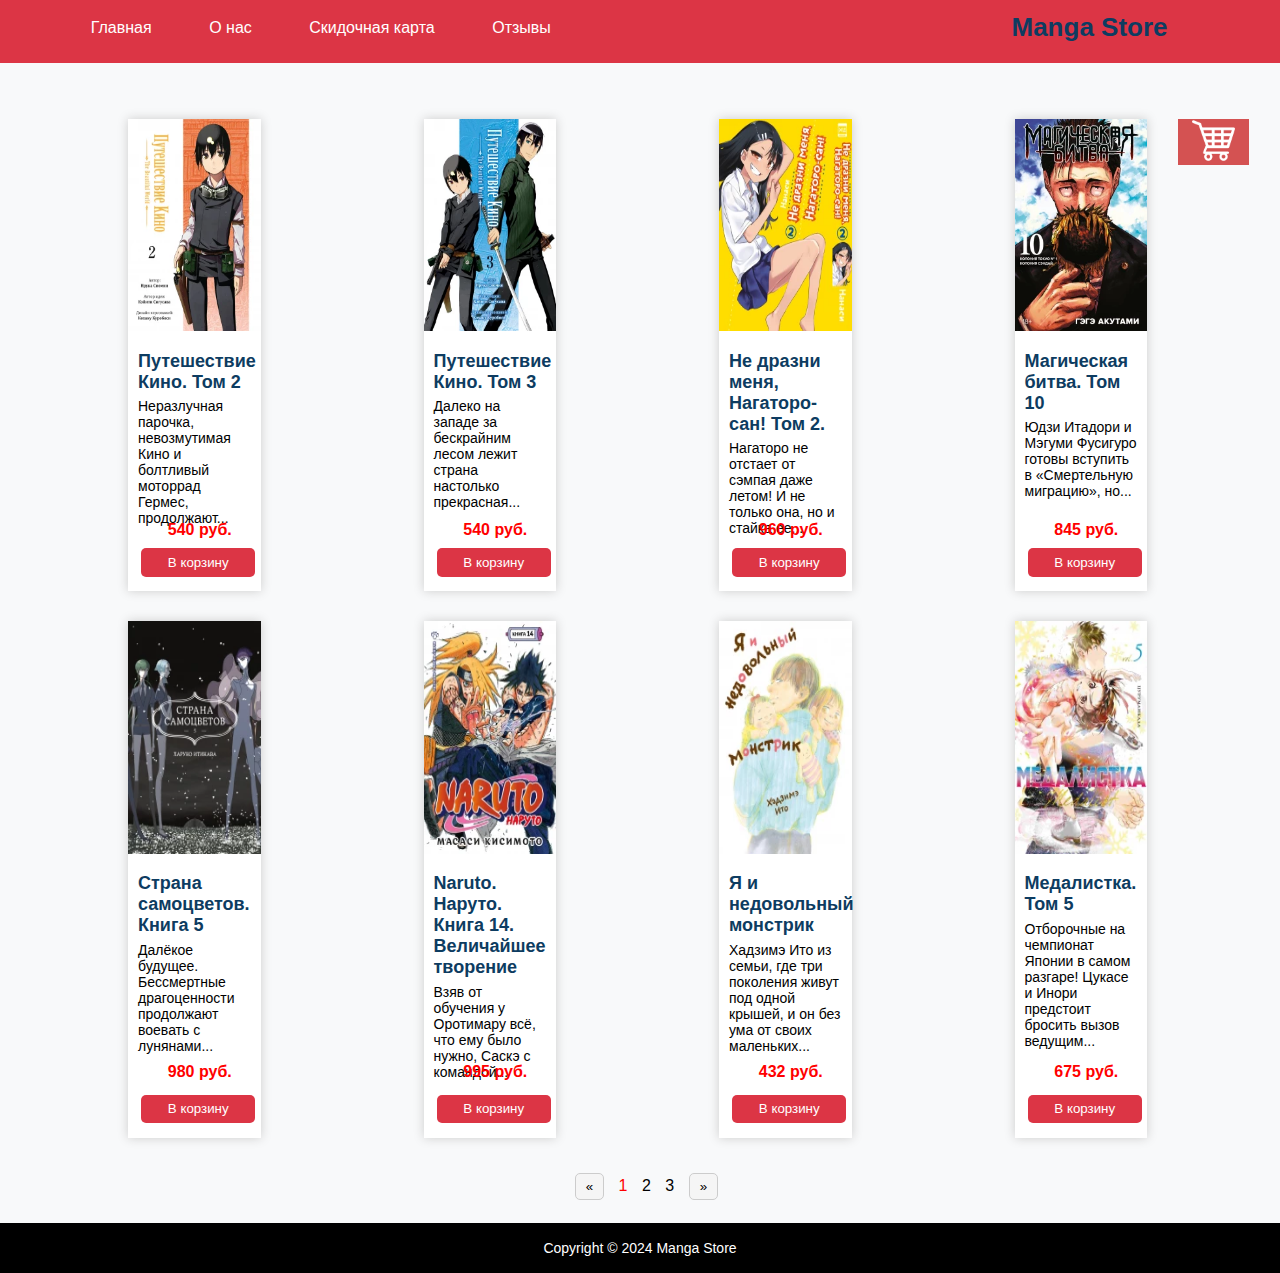
<file: index.html>
<!DOCTYPE html>
<html lang="ru">
<head>
  <meta charset="UTF-8">
  <meta name="viewport" content="width=device-width, initial-scale=1.0">
  <title>Интернет-магазин комиксов</title>
  <link rel="stylesheet" href="style.css">
</head>
<body>

<div class="container">
  <div class="header">
    <div class="menu">
      <a href="index.html" class="active">Главная</a>
      <a href="about.html">О нас</a>
      <a href="sale.html">Скидочная карта</a>
      <a href="otz.html">Отзывы</a>
    </div>
    <div class="logo">
      <h1>Manga Store</h1>
    </div>
  </div>  

  <div class="main">
    <div class="products">
      <div class="korzina">
        <button class="korb">
         <img class="kor" id="cart-button" src="./images/cart.png" alt="Cart" srcset="" />
        </button>
      </div>
      <div class="products__container">
        <div class="product" data-id="1" data-price="540">
          <a href="pagestovar/tovar1.html"><img id="kartinka1" src="images/1.webp" alt=""></a>
          <div class="product__info">
            <a href="pagestovar/tovar1.html"><h3 id="name1">Путешествие Кино. Том 2</h3></a>
            <p>Неразлучная парочка, невозмутимая Кино и болтливый моторрад Гермес, продолжают...</p>
            <span class="product__price">540 руб.</span>
            <button class="btn">В корзину</button>
          </div>
        </div>
        <div class="product"data-id="2" data-price="540">
          <a href="pagestovar/tovar2.html"><img id="kartinka2" src="images/2.webp" alt=""></a>
          <div class="product__info">
            <a href="pagestovar/tovar2.html"><h3 id="name2">Путешествие Кино. Том 3</h3></a>
            <p>Далеко на западе за бескрайним лесом лежит страна настолько прекрасная...</p>
            <span class="product__price">540 руб.</span>
            <button class="btn">В корзину</button>
          </div>
        </div>
        <div class="product" data-id="3" data-price="960">
          <a href="pagestovar/tovar3.html"><img id="kartinka3" src="images/3.webp" alt=""></a>
          <div class="product__info">
            <a href="pagestovar/tovar3.html"><h3 id="name3">Не дразни меня, Нагаторо-сан! Том 2.</h3></a>
            <p>Нагаторо не отстает от сэмпая даже летом! И не только она, но и стайка ее...</p>
            <span class="product__price">960 руб.</span>
            <button class="btn">В корзину</button>
          </div>
        </div>
        <div class="product" data-id="4" data-price="845">
          <a href="pagestovar/tovar4.html"><img id="kartinka4" src="images/4.webp" alt=""></a>
          <div class="product__info">
            <a href="pagestovar/tovar4.html"><h3 id="name4">Магическая битва. Том 10</h3></a>
            <p>Юдзи Итадори и Мэгуми Фусигуро готовы вступить в «Смертельную миграцию», но...</p>
            <span class="product__price">845 руб.</span>
            <button class="btn">В корзину</button>
          </div>
        </div>
        <div class="product" data-id="5" data-price="980">
          <a href="#"><img id="kartinka5" src="images/5.webp" alt=""></a>
          <div class="product__info">
            <a href="#"><h3 id="name5">Страна самоцветов. Книга 5</h3></a>
            <p>Далёкое будущее. Бессмертные драгоценности продолжают воевать с лунянами...</p>
            <span class="product__price">980 руб.</span>
            <button class="btn">В корзину</button>
          </div>
        </div>
        <div class="product" data-id="6" data-price="995">
          <a href="#"><img id="kartinka6" src="images/6.webp" alt=""></a>
          <div class="product__info">
            <a href="#"><h3 id="name5">Naruto. Наруто. Книга 14. Величайшее творение</h3></a>
            <p>Взяв от обучения у Оротимару всё, что ему было нужно, Саскэ с командой...</p>
            <span class="product__price">995 руб.</span>
            <button class="btn">В корзину</button>
          </div>
        </div>
        <div class="product" data-id="7" data-price="432">
          <a href="#"><img id="kartinka7" src="images/7.webp" alt=""></a>
          <div class="product__info">
            <a href="#"><h3 id="name5">Я и недовольный монстрик</h3></a>
            <p>Хадзимэ Ито из семьи, где три поколения живут под одной крышей, и он без ума от своих маленьких...</p>
            <span class="product__price">432 руб.</span>
            <button class="btn">В корзину</button>
          </div>
        </div>
        <div class="product" data-id="8" data-price="675">
          <a href="#"><img id="kartinka8" src="images/8.webp" alt=""></a>
          <div class="product__info">
            <a href="#"><h3 id="name5">Медалистка. Том 5</h3></a>
            <p>Отборочные на чемпионат Японии в самом разгаре! Цукасе и Инори предстоит бросить вызов ведущим...</p>
            <span class="product__price">675 руб.</span>
            <button class="btn">В корзину</button>
          </div>
        </div>
      </div>
      <div class="pagination">
        <button onclick="location.href='page3.html'" class="prevButton" id="prev">&laquo;</button>
        <a class="active" href="index.html">1</a>
        <a href="page2.html">2</a>
        <a href="page3.html">3</a>
        <button onclick="location.href='page2.html'" class="nextButton" id="next">&raquo;</button>
      </div>
    </div>

    <div id="cart" class="hidden">
      <div class="cart-header">
      <h3 class="cart__title">Корзина</h3>
      <ul class="cart__items"></ul>
      <button class="close-button">×</button>
    </div>
      <div class="cart__total-wrapper">
        <span class="cart__total-label">Всего:</span>
        <span class="cart__total">0 ₽</span>
        <button class="buy">Купить</button>
      </div>
    </div>
  </div>

    <script src="script.js"></script>
    <script>   
      //работа корзины
     
    </script>

    <div class="footer">
      <div class="copyright">
        <p>Copyright © 2024 Manga Store</p>
      </div>
    </div>
  </div>

</body>
</html>
</file>
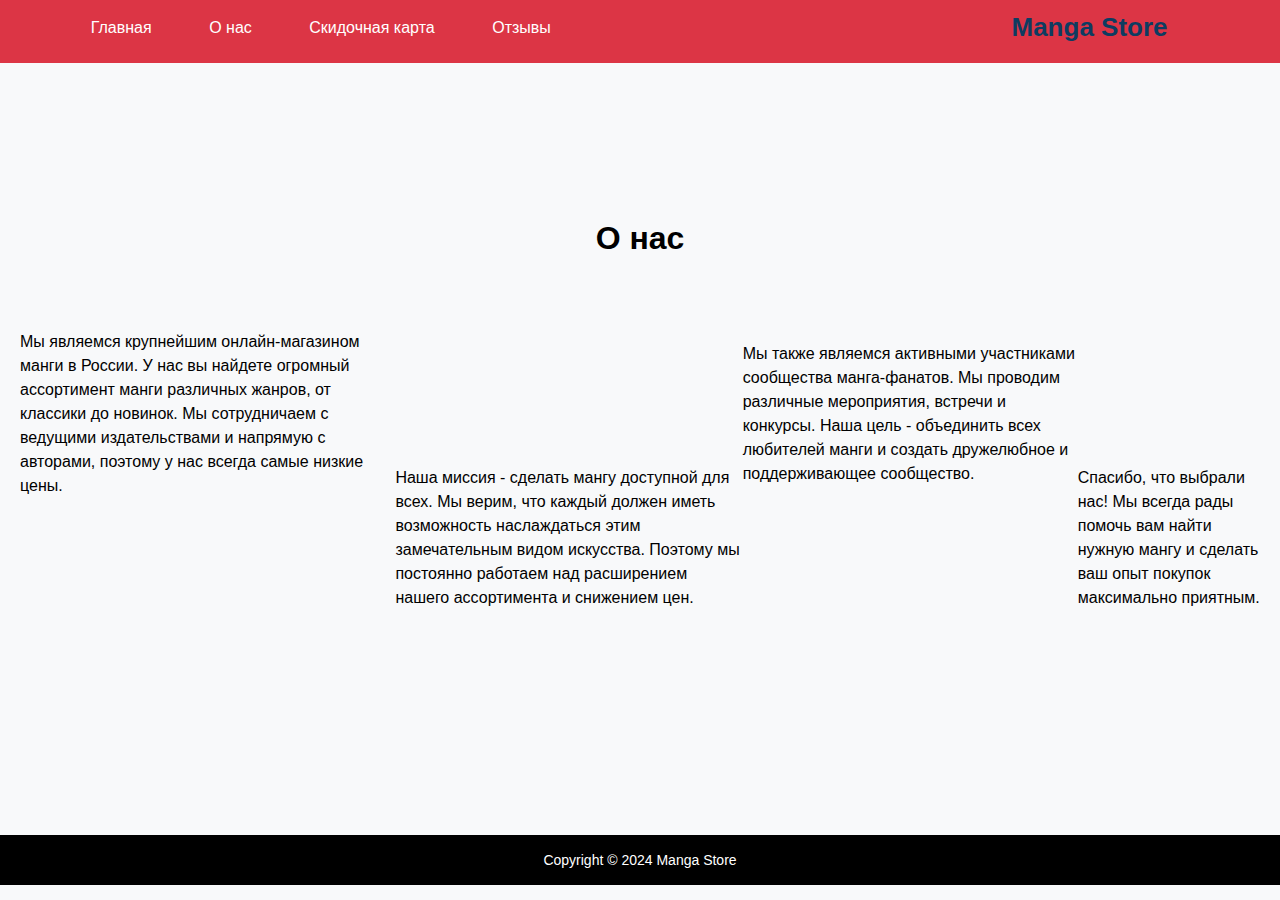
<file: about.html>
<!DOCTYPE html>
<html lang="en">

<head>
  <meta charset="UTF-8" />
  <meta name="viewport" content="width=device-width, initial-scale=1.0" />
  <title>About Us</title>
  <link rel="stylesheet" href="style.css" />
</head>

<body>
  <div class="container">
    <div class="header">
      <div class="menu">
        <a href="index.html">Главная</a>
        <a href="about.html" class="active">О нас</a>
        <a href="sale.html">Скидочная карта</a>
        <a href="otz.html">Отзывы</a>
      </div>
      <div class="logo">
        <h1>Manga Store</h1>
      </div>
    </div>
    <div class="main1">
        <div class="about"><h1>О нас</h1></div>
      <p class="text1">
        Мы являемся крупнейшим онлайн-магазином манги в России. У нас вы найдете огромный ассортимент манги различных жанров, от классики до новинок. Мы сотрудничаем с ведущими издательствами и напрямую с авторами, поэтому у нас всегда самые низкие цены.
      </p>
      <p class="text2">
        Наша миссия - сделать мангу доступной для всех. Мы верим, что каждый должен иметь возможность наслаждаться этим замечательным видом искусства. Поэтому мы постоянно работаем над расширением нашего ассортимента и снижением цен.
      </p>
      <p class="text1">
        Мы также являемся активными участниками сообщества манга-фанатов. Мы проводим различные мероприятия, встречи и конкурсы. Наша цель - объединить всех любителей манги и создать дружелюбное и поддерживающее сообщество.
      </p>
      <p class="text2">
        Спасибо, что выбрали нас! Мы всегда рады помочь вам найти нужную мангу и сделать ваш опыт покупок максимально приятным.
      </p>
    </div>
    <div class="footer">
      <div class="copyright">
        <p>Copyright © 2024 Manga Store</p>
      </div>
    </div>
  </div>
</body>

</html>
</file>
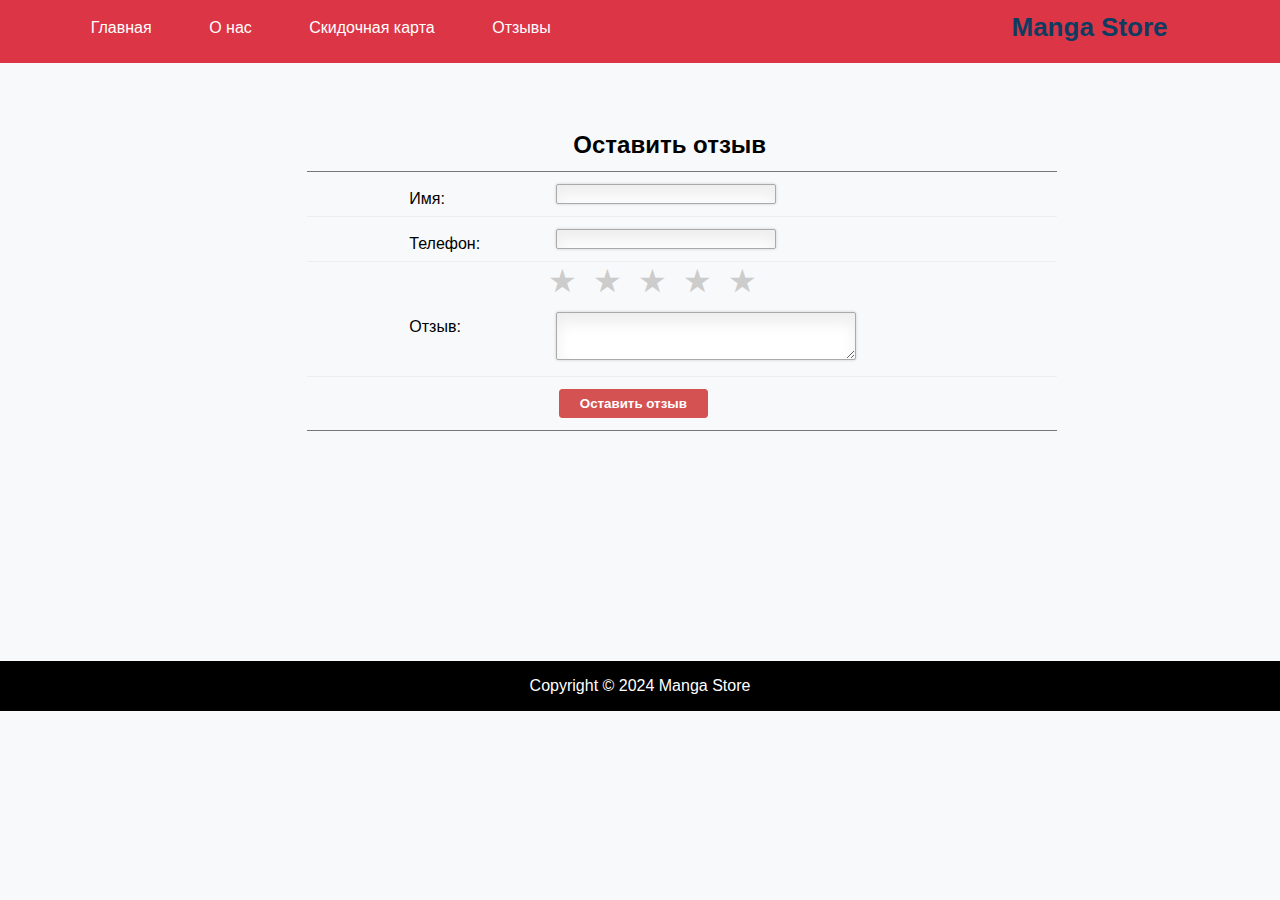
<file: otz.html>
<!DOCTYPE html>
<html lang="ru">
<head>
  <meta charset="UTF-8">
  <meta name="viewport" content="width=device-width, initial-scale=1.0">
  <title>Интернет-магазин комиксов</title>
  <link rel="stylesheet" href="style.css">
</head>
<body>

<div class="container">
  <div class="header">
    <div class="menu">
      <a href="index.html" >Главная</a>
      <a href="about.html">О нас</a>
      <a href="sale.html">Скидочная карта</a>
      <a href="otz.html"class="active">Отзывы</a>
    </div>
    <div class="logo">
      <h1>Manga Store</h1>
    </div>
  </div>  

  <div class="main">
    <div class="products2">
      <div class="products__container">
        <form class="contact_form" action="" method="post" name="contact_form"> 
          <div id="okno1">
              <ul>
                  <li>
                      <h2>Оставить отзыв</h2>
                  </li> 
      
                  <li>
                      <label for="name">Имя:</label>
                        <input type="text" name="name" id="name"/>
                  </li>
      
                  <li>
                      <label for="tel">Телефон:</label>
                      <input type="tel" tel="tel" id="tel"/>
                  </li>
                  
                  <div class="star-rating">
                    <span class="star-rating__star" data-rating="1">★</span>
                    <span class="star-rating__star" data-rating="2">★</span>
                    <span class="star-rating__star" data-rating="3">★</span>
                    <span class="star-rating__star" data-rating="4">★</span>
                    <span class="star-rating__star" data-rating="5">★</span>
                  </div>

                  <li>
                      <label for="voz">Отзыв:</label>
                      <textarea type="voz" fam="voz" id="voz"></textarea>
                  </li>

                  <li>
                      <button class="submit" type="submit" onclick="otziv()">Оставить отзыв</button>
                  </li>

              </ul>
          </div>
          
  </form>
      </div>
    </div>

    <script src="script.js"></script>
    <script> </script>

    <div class="footer3">
      <div class="copyright1">
        <p>Copyright © 2024 Manga Store</p>
      </div>
    </div>
  </div>

</body>
</html>
</file>
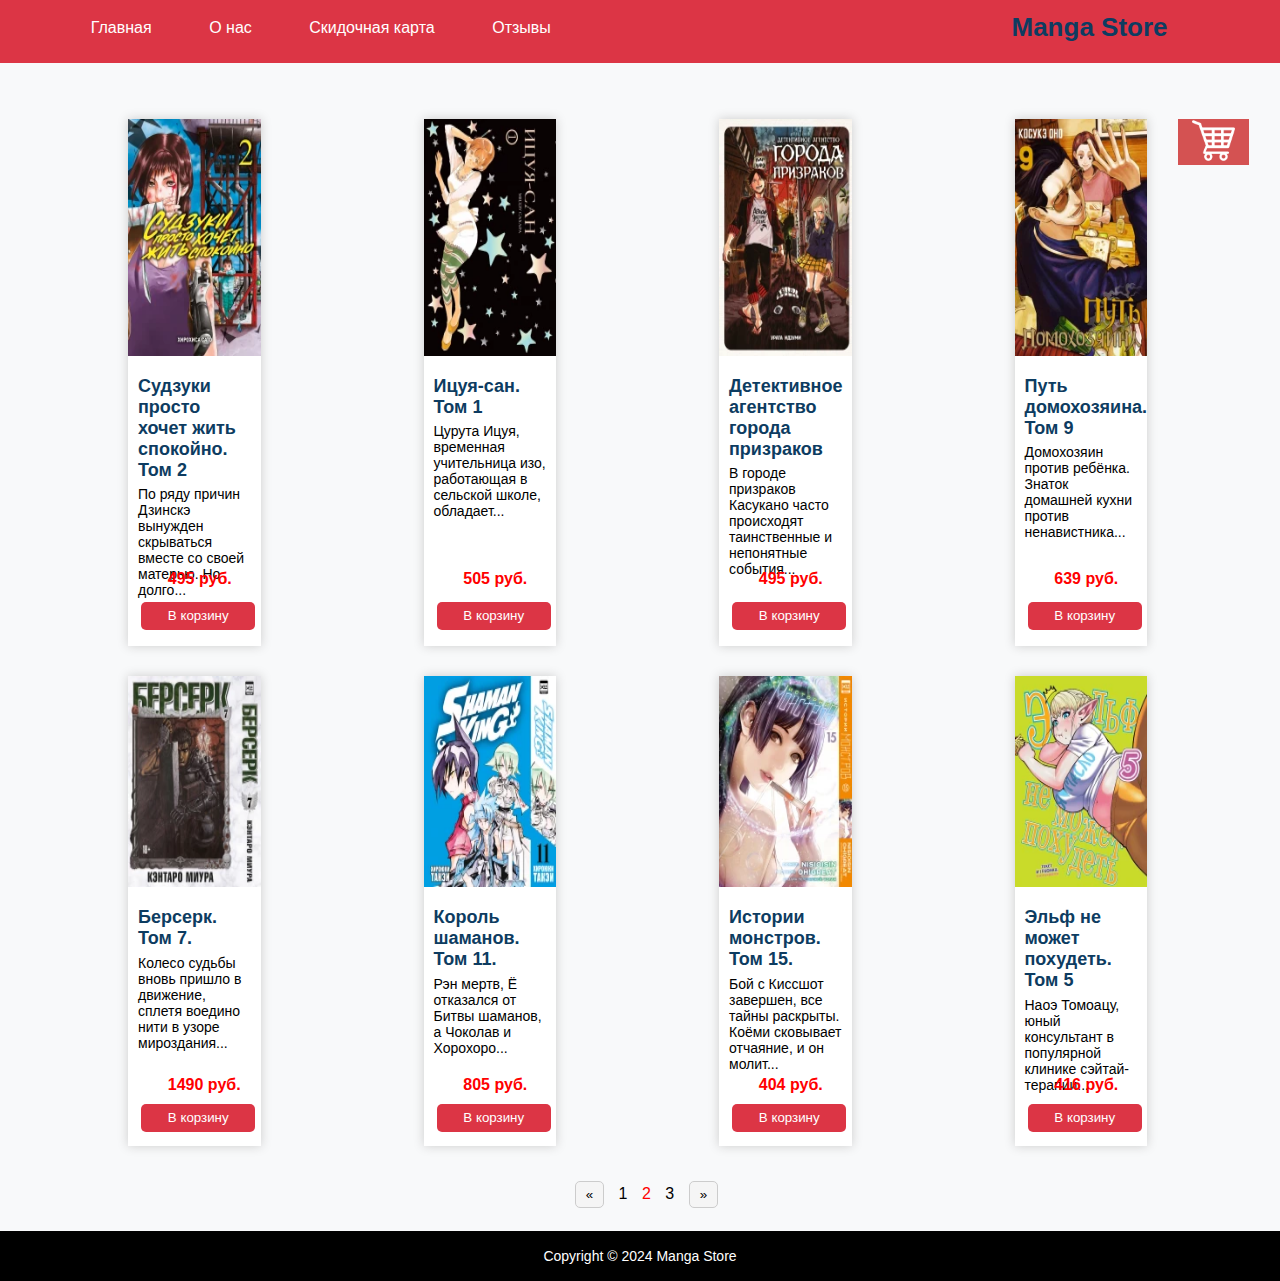
<file: page2.html>
<!DOCTYPE html>
<html lang="ru">
<head>
  <meta charset="UTF-8">
  <meta name="viewport" content="width=device-width, initial-scale=1.0">
  <title>Интернет-магазин комиксов</title>
  <link rel="stylesheet" href="style.css">
</head>
<body>

<div class="container">
  <div class="header">
    <div class="menu">
      <a href="index.html" class="active">Главная</a>
      <a href="about.html">О нас</a>
      <a href="sale.html">Скидочная карта</a>
      <a href="otz.html">Отзывы</a>
    </div>
    <div class="logo">
      <h1>Manga Store</h1>
    </div>
  </div>  

  <div class="main">
    <div class="products">
      <div class="korzina">
        <button class="korb">
         <img class="kor" id="cart-button" src="./images/cart.png" alt="Cart" srcset="" />
        </button>
      </div>
      <div class="products__container">
        <div class="product" data-id="9" data-price="495">
          <a href="#"><img id="kartinka9" src="images/9.webp" alt=""></a>
          <div class="product__info">
            <a href="#"><h3 id="name9">Судзуки просто хочет жить спокойно. Том 2</h3></a>
            <p>По ряду причин Дзинскэ вынужден скрываться вместе со своей матерью. Но долго...</p>
            <span class="product__price"> 495 руб.</span>
            <button class="btn">В корзину</button>
          </div>
        </div>
        <div class="product" data-id="10" data-price="505">
          <a href="#"><img id="kartinka10" src="images/10.webp" alt=""></a>
          <div class="product__info">
            <a href="#"><h3 id="name10">Ицуя-сан. Том 1</h3></a>
            <p>Цурута Ицуя, временная учительница изо, работающая в сельской школе, обладает...</p>
            <span class="product__price">505 руб.</span>
            <button class="btn">В корзину</button>
          </div>
        </div>
        <div class="product" data-id="11" data-price="495">
          <a href="#"><img id="kartinka11" src="images/11.webp" alt=""></a>
          <div class="product__info">
            <a href="#"><h3 id="name11">Детективное агентство города призраков</h3></a>
            <p>В городе призраков Касукано часто происходят таинственные и непонятные события...</p>
            <span class="product__price">495 руб.</span>
            <button class="btn">В корзину</button>
          </div>
        </div>
        <div class="product" data-id="12" data-price="639">
          <a href="#"><img id="kartinka12" src="images/12.webp" alt=""></a>
          <div class="product__info">
            <a href="#"><h3 id="name12">Путь домохозяина. Том 9</h3></a>
            <p>Домохозяин против ребёнка. Знаток домашней кухни против ненавистника...</p>
            <span class="product__price">639 руб.</span>
            <button class="btn">В корзину</button>
          </div>
        </div>
        <div class="product" data-id="13" data-price="1490">
          <a href="#"><img id="kartinka13" src="images/13.webp" alt=""></a>
          <div class="product__info">
            <a href="#"><h3 id="name13">Берсерк. Том 7.</h3></a>
            <p>Колесо судьбы вновь пришло в движение, сплетя воедино нити в узоре мироздания...</p>
            <span class="product__price">1490 руб.</span>
            <button class="btn">В корзину</button>
          </div>
        </div>
        <div class="product" data-id="14" data-price="805">
          <a href="#"><img id="kartinka14" src="images/14.webp" alt=""></a>
          <div class="product__info">
            <a href="#"><h3 id="name14">Король шаманов. Том 11.</h3></a>
            <p>Рэн мертв, Ё отказался от Битвы шаманов, а Чоколав и Хорохоро...</p>
            <span class="product__price">805 руб.</span>
            <button class="btn">В корзину</button>
          </div>
        </div>
        <div class="product" data-id="15" data-price="404">
          <a href="#"><img id="kartinka15" src="images/15.webp" alt=""></a>
          <div class="product__info">
            <a href="#"><h3 id="name15">Истории монстров. Том 15.</h3></a>
            <p>Бой с Киссшот завершен, все тайны раскрыты. Коёми сковывает отчаяние, и он молит...</p>
            <span class="product__price">404 руб.</span>
            <button class="btn">В корзину</button>
          </div>
        </div>
        <div class="product" data-id="16" data-price="416">
          <a href="#"><img id="kartinka16" src="images/16.webp" alt=""></a>
          <div class="product__info">
            <a href="#"><h3 id="name16">Эльф не может похудеть. Том 5</h3></a>
            <p>Наоэ Томоацу, юный консультант в популярной клинике сэйтай-терапии...</p>
            <span class="product__price">416 руб.</span>
            <button class="btn">В корзину</button>
          </div>
        </div>
      </div>
      <div class="pagination">
        <button onclick="location.href='index.html'" class="prevButton" id="prev">&laquo;</button>
        <a href="index.html">1</a>
        <a class="active" href="page2.html">2</a>
        <a href="page3.html">3</a>
        <button onclick="location.href='page3.html'" class="nextButton" id="next">&raquo;</button>
      </div>
    </div>

    <div id="cart" class="hidden">
      <div class="cart-header">
      <h3 class="cart__title">Корзина</h3>
      <ul class="cart__items"></ul>
      <button class="close-button">×</button>
    </div>
      <div class="cart__total-wrapper">
        <span class="cart__total-label">Всего:</span>
        <span class="cart__total">0 ₽</span>
        <button class="buy">Купить</button>
      </div>
    </div>
  </div>

    <script src="script.js"></script>
    <script>   
      //работа корзины
     
    </script>

    <div class="footer">
      <div class="copyright">
        <p>Copyright © 2024 Manga Store</p>
      </div>
    </div>
  </div>

</body>
</html>
</file>
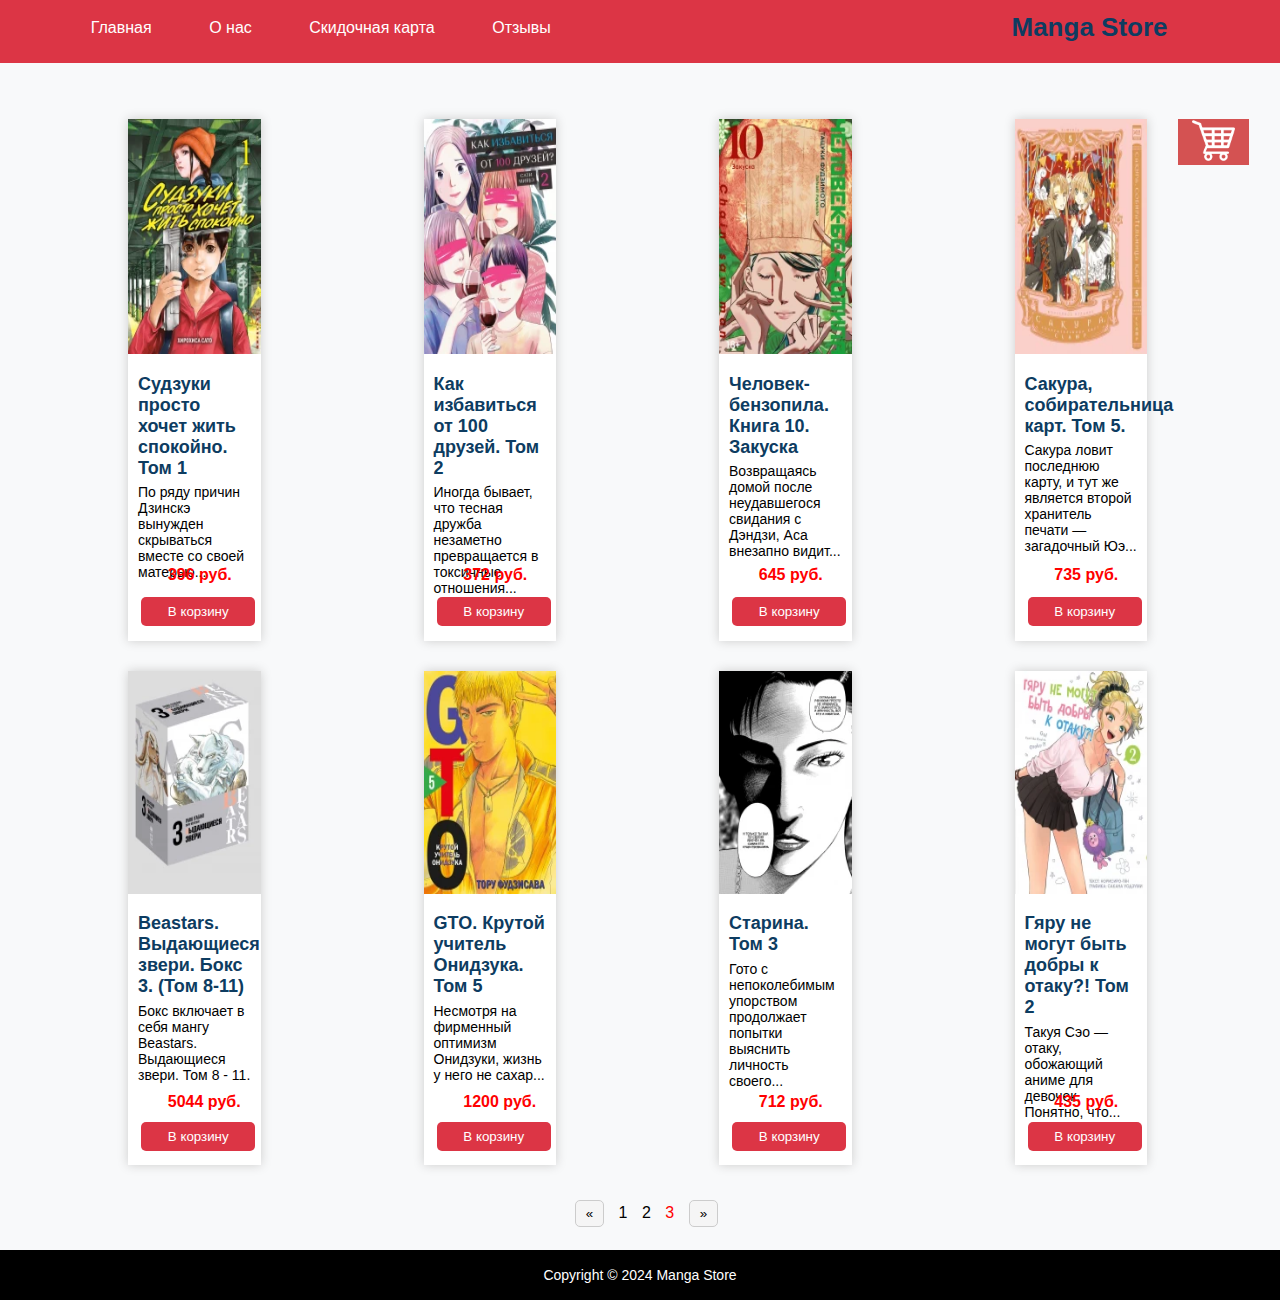
<file: page3.html>
<!DOCTYPE html>
<html lang="ru">
<head>
  <meta charset="UTF-8">
  <meta name="viewport" content="width=device-width, initial-scale=1.0">
  <title>Интернет-магазин комиксов</title>
  <link rel="stylesheet" href="style.css">
</head>
<body>

<div class="container">
  <div class="header">
    <div class="menu">
      <a href="index.html" class="active">Главная</a>
      <a href="about.html">О нас</a>
      <a href="sale.html">Скидочная карта</a>
      <a href="otz.html">Отзывы</a>
    </div>
    <div class="logo">
      <h1>Manga Store</h1>
    </div>
  </div>  

  <div class="main">
    <div class="products">
      <div class="korzina">
        <button class="korb">
         <img class="kor" id="cart-button" src="./images/cart.png" alt="Cart" srcset="" />
        </button>
      </div>
      <div class="products__container">
        <div class="product" data-id="17" data-price="396">
          <a href="#"><img id="kartinka17" src="images/17.webp" alt=""></a>
          <div class="product__info">
            <a href="#"><h3 id="name17">Судзуки просто хочет жить спокойно. Том 1</h3></a>
            <p>По ряду причин Дзинскэ вынужден скрываться вместе со своей матерью...</p>
            <span class="product__price">396 руб.</span>
            <button class="btn">В корзину</button>
          </div>
        </div>
        <div class="product" data-id="18" data-price="372">
          <a href="#"><img id="kartinka18" src="images/18.webp" alt=""></a>
          <div class="product__info">
            <a href="#"><h3 id="name18">Как избавиться от 100 друзей. Том 2</h3></a>
            <p>Иногда бывает, что тесная дружба незаметно превращается в токсичные отношения...</p>
            <span class="product__price">372 руб.</span>
            <button class="btn">В корзину</button>
          </div>
        </div>
        <div class="product" data-id="19" data-price="645">
          <a href="#"><img id="kartinka19" src="images/19.webp" alt=""></a>
          <div class="product__info">
            <a href="#"><h3 id="name19">Человек-бензопила. Книга 10. Закуска</h3></a>
            <p>Возвращаясь домой после неудавшегося свидания с Дэндзи, Аса внезапно видит...</p>
            <span class="product__price">645 руб.</span>
            <button class="btn">В корзину</button>
          </div>
        </div>
        <div class="product" data-id="20" data-price="735">
          <a href="#"><img id="kartinka20" src="images/20.webp" alt=""></a>
          <div class="product__info">
            <a href="#"><h3 id="name20">Сакура, собирательница карт. Том 5.</h3></a>
            <p>Сакура ловит последнюю карту, и тут же является второй хранитель печати — загадочный Юэ...</p>
            <span class="product__price">735 руб.</span>
            <button class="btn">В корзину</button>
          </div>
        </div>
        <div class="product" data-id="21" data-price="5044">
          <a href="#"><img id="kartinka21" src="images/21.webp" alt=""></a>
          <div class="product__info">
            <a href="#"><h3 id="name21">Beastars. Выдающиеся звери. Бокс 3. (Том 8-11)</h3></a>
            <p>Бокс включает в себя мангу Beastars. Выдающиеся звери. Том 8 - 11.</p>
            <span class="product__price">5044 руб.</span>
            <button class="btn">В корзину</button>
          </div>
        </div>
        <div class="product" data-id="22" data-price="1200">
          <a href="#"><img id="kartinka22" src="images/22.webp" alt=""></a>
          <div class="product__info">
            <a href="#"><h3 id="name22">GTO. Крутой учитель Онидзука. Том 5</h3></a>
            <p>Несмотря на фирменный оптимизм Онидзуки, жизнь у него не сахар...</p>
            <span class="product__price">1200 руб.</span>
            <button class="btn">В корзину</button>
          </div>
        </div>
        <div class="product" data-id="23" data-price="712">
          <a href="#"><img id="kartinka23" src="images/23.webp" alt=""></a>
          <div class="product__info">
            <a href="#"><h3 id="name23">Старина. Том 3</h3></a>
            <p>Гото с непоколебимым упорством продолжает попытки выяснить личность своего...</p>
            <span class="product__price">712 руб.</span>
            <button class="btn">В корзину</button>
          </div>
        </div>
        <div class="product" data-id="24" data-price="435">
          <a href="#"><img id="kartinka24" src="images/24.webp" alt=""></a>
          <div class="product__info">
            <a href="#"><h3 id="name24">Гяру не могут быть добры к отаку?! Том 2</h3></a>
            <p>Такуя Сэо — отаку, обожающий аниме для девочек. Понятно, что...</p>
            <span class="product__price">435 руб.</span>
            <button class="btn">В корзину</button>
          </div>
        </div>
      </div>
      <div class="pagination">
        <button onclick="location.href='page2.html'" class="prevButton" id="prev">&laquo;</button>
        <a href="index.html">1</a>
        <a  href="page2.html">2</a>
        <a class="active" href="page3.html">3</a>
        <button onclick="location.href='index.html'" class="nextButton" id="next">&raquo;</button>
      </div>
    </div>

    <div id="cart" class="hidden">
      <div class="cart-header">
      <h3 class="cart__title">Корзина</h3>
      <ul class="cart__items"></ul>
      <button class="close-button">×</button>
    </div>
      <div class="cart__total-wrapper">
        <span class="cart__total-label">Всего:</span>
        <span class="cart__total">0 ₽</span>
        <button class="buy">Купить</button>
      </div>
    </div>
  </div>

    <script src="script.js"></script>
    <script>   
      //работа корзины
     
    </script>

    <div class="footer">
      <div class="copyright">
        <p>Copyright © 2024 Manga Store</p>
      </div>
    </div>
  </div>

</body>
</html>
</file>
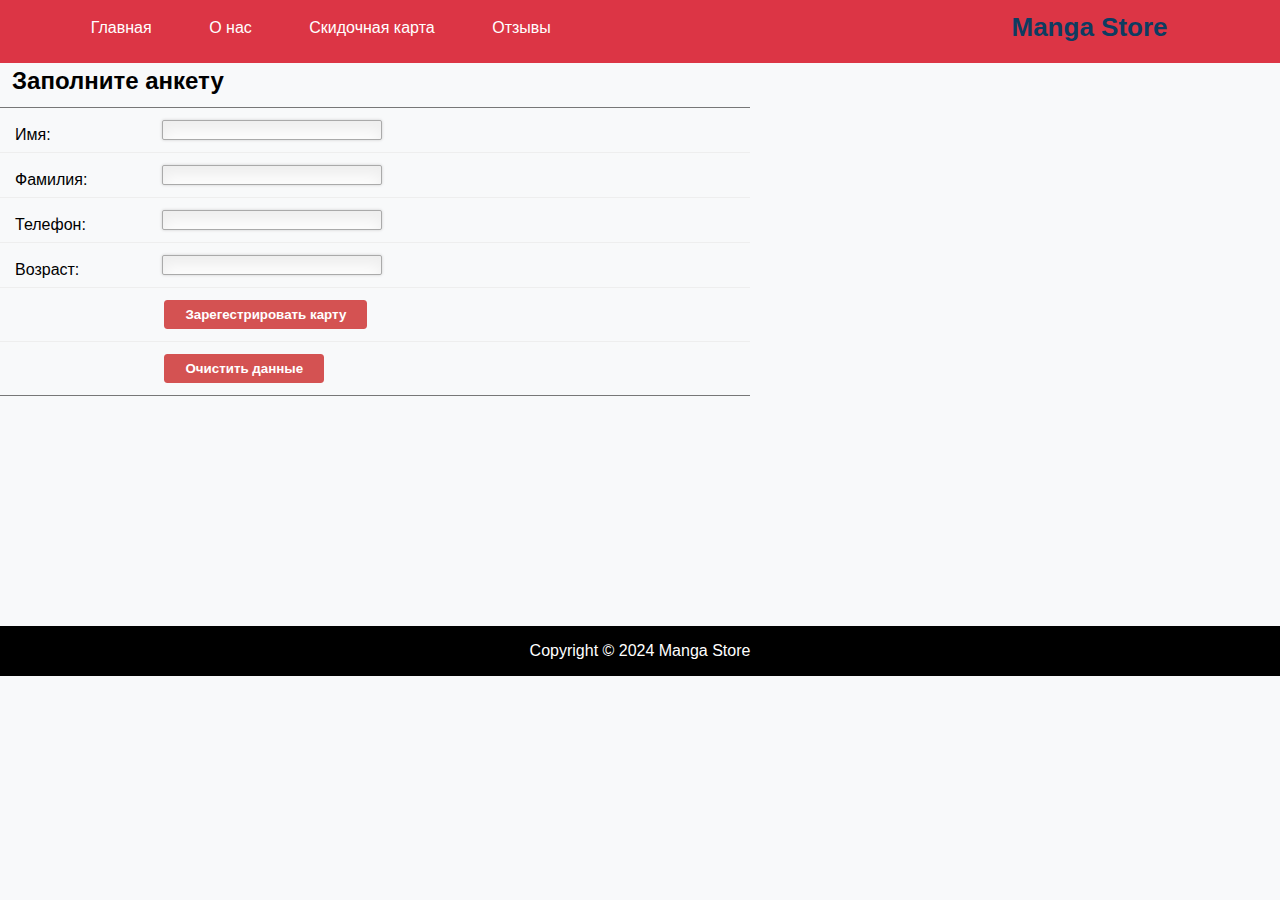
<file: sale.html>
<!DOCTYPE html>
<html lang="ru">
<head>
  <meta charset="UTF-8">
  <meta name="viewport" content="width=device-width, initial-scale=1.0">
  <title>Интернет-магазин комиксов</title>
  <link rel="stylesheet" href="style.css">
</head>
<body>

<div class="container">
  <div class="header">
    <div class="menu">
      <a href="index.html">Главная</a>
      <a href="about.html">О нас</a>
      <a href="sale.html" class="active">Скидочная карта</a>
      <a href="otz.html">Отзывы</a>
    </div>
    <div class="logo">
      <h1>Manga Store</h1>
    </div>
  </div>  

  <div class="main">
    <div class="products1">
      <div class="products__container">
        <form class="contact_form" action="" method="post" name="contact_form"> 
          <div id="okno">
              <ul>
                  <li>
                      <h2>Заполните анкету</h2>
                  </li> 
      
                  <li>
                      <label for="name" required>Имя:</label>
                        <input type="text" name="name" id="name" />
                  </li>
      
                  <li>
                      <label for="fam" required>Фамилия:</label>
                      <input type="fam" fam="fam" id="fam" />
                  </li>
      
                  <li>
                      <label for="tel" required>Телефон:</label>
                      <input type="tel" tel="tel" id="tel" />
                  </li>
                  
                  <li>
                      <label for="voz" required>Возраст:</label>
                      <input type="voz" fam="voz" id="voz" />
                  </li>
      
                  <li>
                      <button class="submit1" type="submit1" onclick="sale()">Зарегестрировать карту</button>
                  </li>
      
                  <li>
                      <button class="submit1" type="submit1" onclick="Clear()">Очистить данные</button>
                  </li>
              </ul>
          </div>
          
  </form>
      </div>
    </div>

    <script src="script.js"></script>

    <div class="footer3">
      <div class="copyright1">
        <p>Copyright © 2024 Manga Store</p>
      </div>
    </div>
  </div>

</body>
</html>
</file>
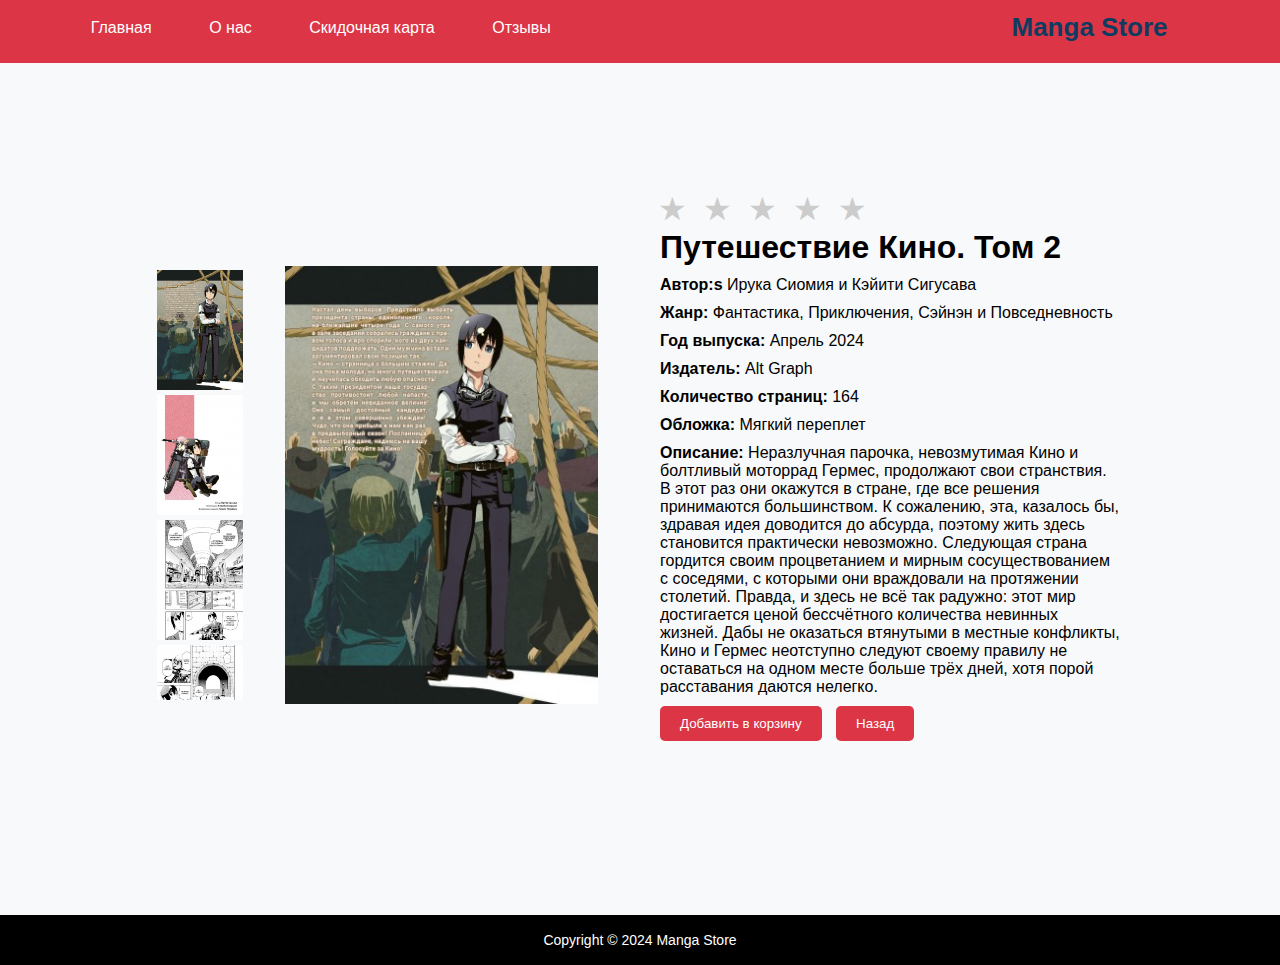
<file: pagestovar/tovar1.html>
<!DOCTYPE html>
<html lang="ru">
<head>
  <meta charset="UTF-8">
  <meta name="viewport" content="width=device-width, initial-scale=1.0">
  <title>Интернет-магазин комиксов</title>
  <link rel="stylesheet" href="style.css">
</head>
<body>
 <div class="container">
    <div class="header">
      <div class="menu">
        <a href="../index.html">Главная</a>
        <a href="../about.html">О нас</a>
        <a href="../sale.html">Скидочная карта</a>
        <a href="../otz.html">Отзывы</a>
      </div>
      <div class="logo">
        <h1>Manga Store</h1>
      </div>
    </div>  

  <div class="main">
    <div class="product-container">
      <div class="product-images">
        <div class="image-thumbnails">
          <img src="imaget1/1.jpg" alt="Product Thumbnail 1" onclick="changeImage(this)" />
          <img src="imaget1/2.jpg" alt="Product Thumbnail 2" onclick="changeImage(this)" />
          <img src="imaget1/3.jpg" alt="Product Thumbnail 3" onclick="changeImage(this)" />
          <img src="imaget1/4.jpg" alt="Product Thumbnail 4" onclick="changeImage(this)" />
          <img src="imaget1/5.jpg" alt="Product Thumbnail 5" onclick="changeImage(this)" />
        </div>
        <div class="main-image">
          <img id="main-image " src="imaget1/1.jpg" alt="Product Image 1" />
        </div>
      </div>
      <div class="star-rating">
        <span class="star-rating__star" data-rating="1">★</span>
        <span class="star-rating__star" data-rating="2">★</span>
        <span class="star-rating__star" data-rating="3">★</span>
        <span class="star-rating__star" data-rating="4">★</span>
        <span class="star-rating__star" data-rating="5">★</span>
      </div>
      <div class="product-details">
        <h1>Путешествие Кино. Том 2</h1>
        
        <p>
          <b>Автор:s</b> Ирука Сиомия и Кэйити Сигусава
        </p>
        <p>
          <b>Жанр:</b> Фантастика, Приключения, Сэйнэн и Повседневность
        </p>
        <p>
          <b>Год выпуска:</b> Апрель 2024
        </p>
        <p>
          <b>Издатель:</b> Alt Graph
        </p>
        <p>
          <b>Количество страниц:</b> 164
        </p>
        <p>
          <b>Обложка: </b> Мягкий переплет
        </p>
        <p>
          <b>Описание:</b> 
          Неразлучная парочка, невозмутимая Кино и болтливый моторрад Гермес, продолжают свои странствия. В этот раз они окажутся в стране, где все решения принимаются большинством. К сожалению, эта, казалось бы, здравая идея доводится до абсурда, поэтому жить здесь становится практически невозможно. Следующая страна гордится своим процветанием и мирным сосуществованием с соседями, с которыми они враждовали на протяжении столетий. Правда, и здесь не всё так радужно: этот мир достигается ценой бессчётного количества невинных жизней. Дабы не оказаться втянутыми в местные конфликты, Кино и Гермес неотступно следуют своему правилу не оставаться на одном месте больше трёх дней, хотя порой расставания даются нелегко.
        </p>
        <button class="btn add-to-cart">Добавить в корзину</button>
        <button class="btn back-btn">
          <a href="../index.html">Назад</a>
        </button>
      </div>
    </div>
  </div>
</div>

  <div class="footer">
    <div class="copyright">
      <p>Copyright © 2024 Manga Store</p>
    </div>
  </div>

  <script src="script.js"></script>

</body>
</html>
</file>
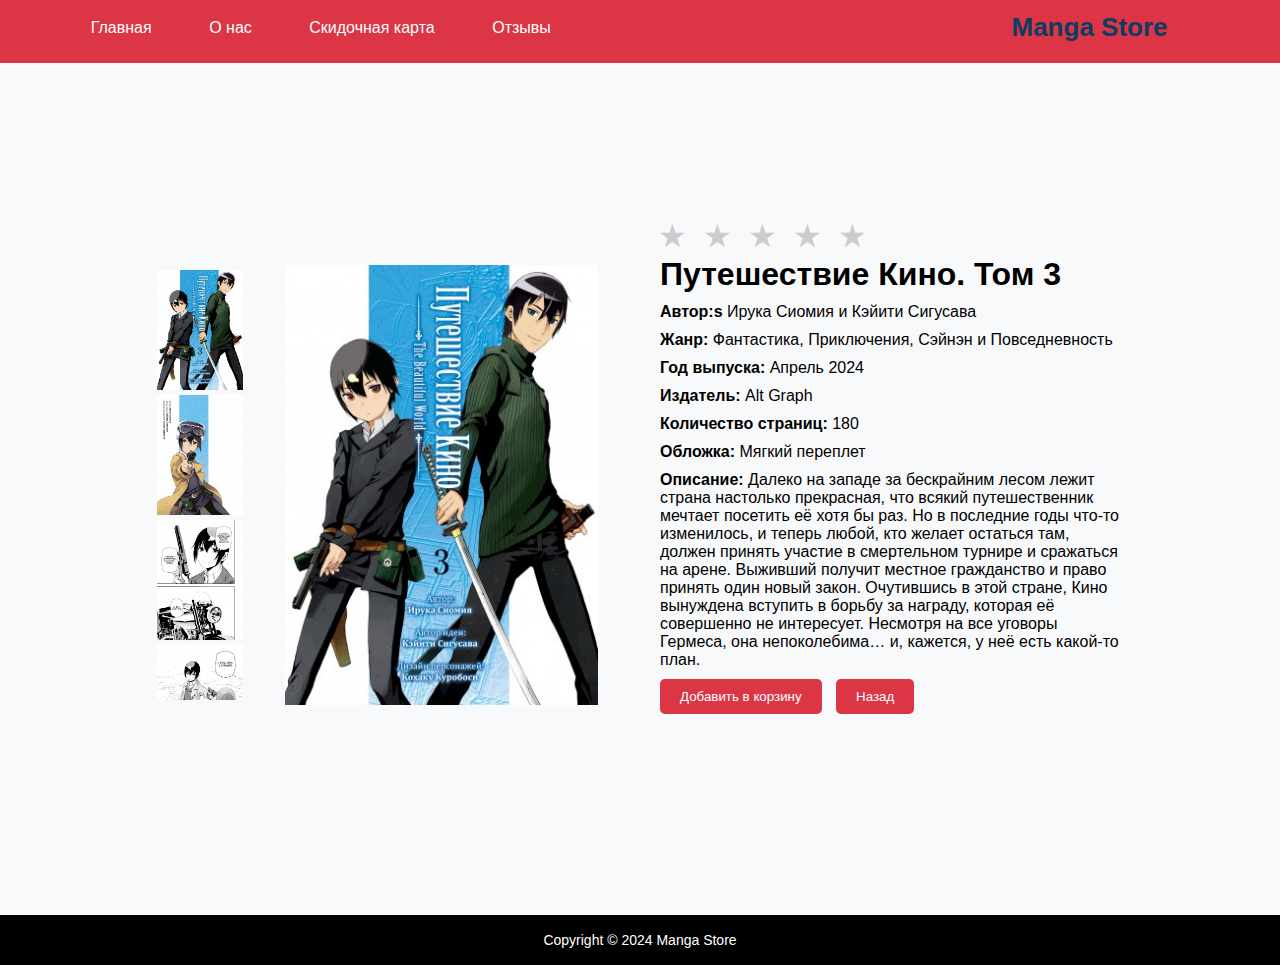
<file: pagestovar/tovar2.html>
<!DOCTYPE html>
<html lang="ru">
<head>
  <meta charset="UTF-8">
  <meta name="viewport" content="width=device-width, initial-scale=1.0">
  <title>Интернет-магазин комиксов</title>
  <link rel="stylesheet" href="style.css">
</head>
<body>
 <div class="container">
    <div class="header">
      <div class="menu">
        <a href="../index.html">Главная</a>
        <a href="../about.html">О нас</a>
        <a href="../sale.html">Скидочная карта</a>
        <a href="../otz.html">Отзывы</a>
      </div>
      <div class="logo">
        <h1>Manga Store</h1>
      </div>
    </div>  

  <div class="main">
    <div class="product-container">
      <div class="product-images">
        <div class="image-thumbnails">
          <img src="imaget2/1.jpg" alt="Product Thumbnail 1" onclick="changeImage(this)" />
          <img src="imaget2/2.jpg" alt="Product Thumbnail 2" onclick="changeImage(this)" />
          <img src="imaget2/3.jpg" alt="Product Thumbnail 3" onclick="changeImage(this)" />
          <img src="imaget2/4.jpg" alt="Product Thumbnail 4" onclick="changeImage(this)" />
          <img src="imaget2/5.jpg" alt="Product Thumbnail 5" onclick="changeImage(this)" />
        </div>
        <div class="main-image">
          <img id="main-image " src="imaget2/1.jpg" alt="Product Image 1" />
        </div>
      </div>
      <div class="star-rating">
        <span class="star-rating__star" data-rating="1">★</span>
        <span class="star-rating__star" data-rating="2">★</span>
        <span class="star-rating__star" data-rating="3">★</span>
        <span class="star-rating__star" data-rating="4">★</span>
        <span class="star-rating__star" data-rating="5">★</span>
      </div>
      <div class="product-details">
        <h1>Путешествие Кино. Том 3</h1>
        
        <p>
          <b>Автор:s</b> Ирука Сиомия и Кэйити Сигусава
        </p>
        <p>
          <b>Жанр:</b> Фантастика, Приключения, Сэйнэн и Повседневность
        </p>
        <p>
          <b>Год выпуска:</b> Апрель 2024
        </p>
        <p>
          <b>Издатель:</b> Alt Graph
        </p>
        <p>
          <b>Количество страниц:</b> 180
        </p>
        <p>
          <b>Обложка: </b> Мягкий переплет
        </p>
        <p>
          <b>Описание:</b> Далеко на западе за бескрайним лесом лежит страна настолько прекрасная, что всякий путешественник мечтает посетить её хотя бы раз. Но в последние годы что-то изменилось, и теперь любой, кто желает остаться там, должен принять участие в смертельном турнире и сражаться на арене. Выживший получит местное гражданство и право принять один новый закон. Очутившись в этой стране, Кино вынуждена вступить в борьбу за награду, которая её совершенно не интересует. Несмотря на все уговоры Гермеса, она непоколебима… и, кажется, у неё есть какой-то план.
        </p>
        <button class="btn add-to-cart">Добавить в корзину</button>
        <button class="btn back-btn">
          <a href="../index.html">Назад</a>
        </button>
      </div>
    </div>
  </div>
</div>

  <div class="footer">
    <div class="copyright">
      <p>Copyright © 2024 Manga Store</p>
    </div>
  </div>

  <script src="script.js"></script>

</body>
</html>
</file>
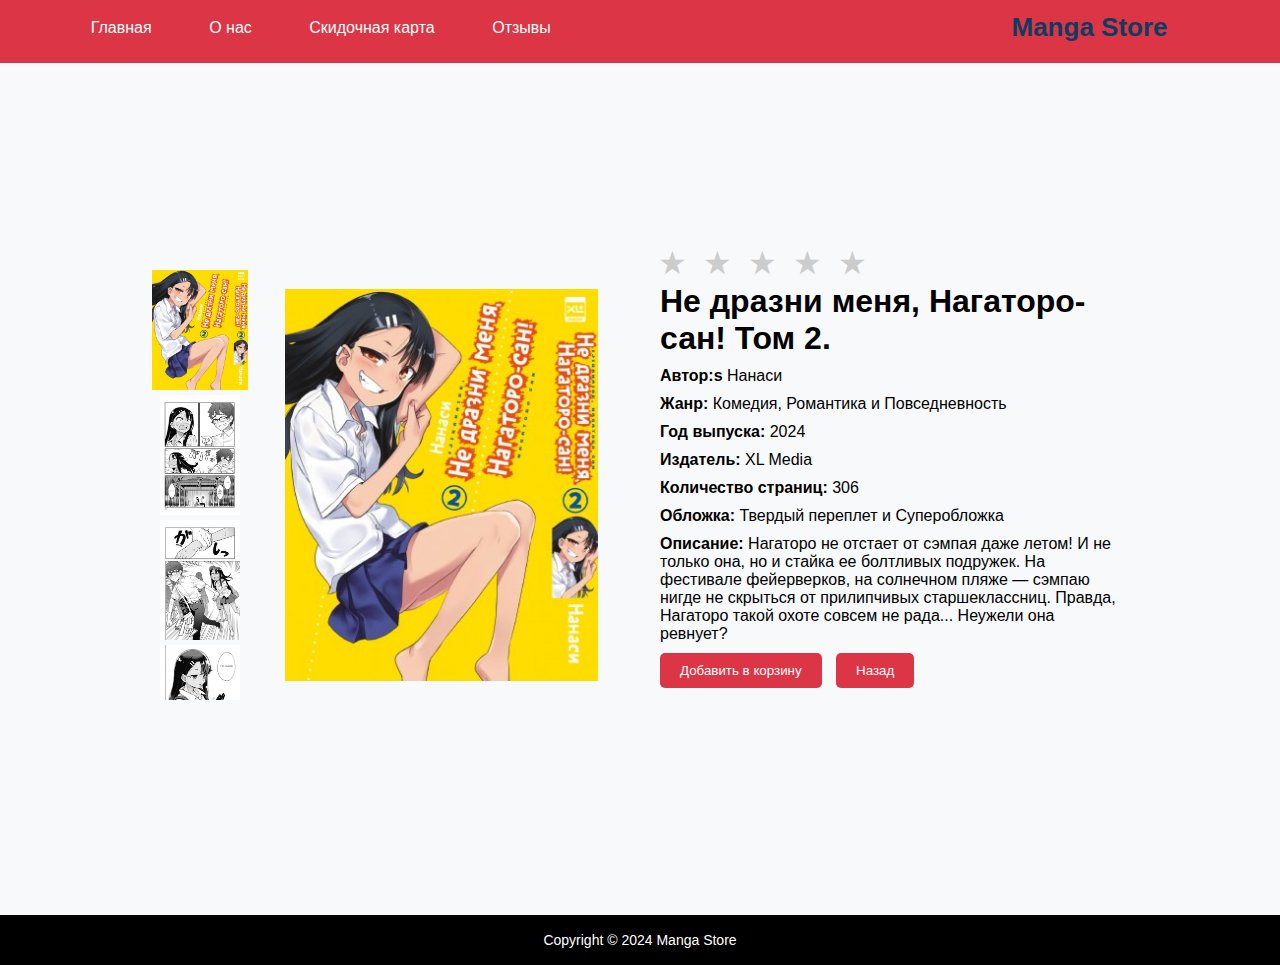
<file: pagestovar/tovar3.html>
<!DOCTYPE html>
<html lang="ru">
<head>
  <meta charset="UTF-8">
  <meta name="viewport" content="width=device-width, initial-scale=1.0">
  <title>Интернет-магазин комиксов</title>
  <link rel="stylesheet" href="style.css">
</head>
<body>
 <div class="container">
    <div class="header">
      <div class="menu">
        <a href="../index.html">Главная</a>
        <a href="../about.html">О нас</a>
        <a href="../sale.html">Скидочная карта</a>
        <a href="../otz.html">Отзывы</a>
      </div>
      <div class="logo">
        <h1>Manga Store</h1>
      </div>
    </div>  

  <div class="main">
    <div class="product-container">
      <div class="product-images">
        <div class="image-thumbnails">
          <img src="imaget3/1.jpg" alt="Product Thumbnail 1" onclick="changeImage(this)" />
          <img src="imaget3/2.jpg" alt="Product Thumbnail 2" onclick="changeImage(this)" />
          <img src="imaget3/3.jpg" alt="Product Thumbnail 3" onclick="changeImage(this)" />
          <img src="imaget3/4.jpg" alt="Product Thumbnail 4" onclick="changeImage(this)" />
          <img src="imaget3/5.jpg" alt="Product Thumbnail 5" onclick="changeImage(this)" />
        </div>
        <div class="main-image">
          <img id="main-image " src="imaget3/1.jpg" alt="Product Image 1" />
        </div>
      </div>
      <div class="star-rating">
        <span class="star-rating__star" data-rating="1">★</span>
        <span class="star-rating__star" data-rating="2">★</span>
        <span class="star-rating__star" data-rating="3">★</span>
        <span class="star-rating__star" data-rating="4">★</span>
        <span class="star-rating__star" data-rating="5">★</span>
      </div>
      <div class="product-details">
        <h1>Не дразни меня, Нагаторо-сан! Том 2.</h1>
        
        <p>
          <b>Автор:s</b> Нанаси
        </p>
        <p>
          <b>Жанр:</b> Комедия, Романтика и Повседневность
        </p>
        <p>
          <b>Год выпуска:</b> 2024
        </p>
        <p>
          <b>Издатель:</b> XL Media
        </p>
        <p>
          <b>Количество страниц:</b> 306
        </p>
        <p>
          <b>Обложка: </b> Твердый переплет и Суперобложка
        </p>
        <p>
          <b>Описание:</b> Нагаторо не отстает от сэмпая даже летом! И не только она, но и стайка ее болтливых подружек. На фестивале фейерверков, на солнечном пляже — сэмпаю нигде не скрыться от прилипчивых старшеклассниц. Правда, Нагаторо такой охоте совсем не рада... Неужели она ревнует?
        </p>
        <button class="btn add-to-cart">Добавить в корзину</button>
        <button class="btn back-btn">
          <a href="../index.html">Назад</a>
        </button>
      </div>
    </div>
  </div>
</div>

  <div class="footer">
    <div class="copyright">
      <p>Copyright © 2024 Manga Store</p>
    </div>
  </div>

  <script src="script.js"></script>

</body>
</html>
</file>
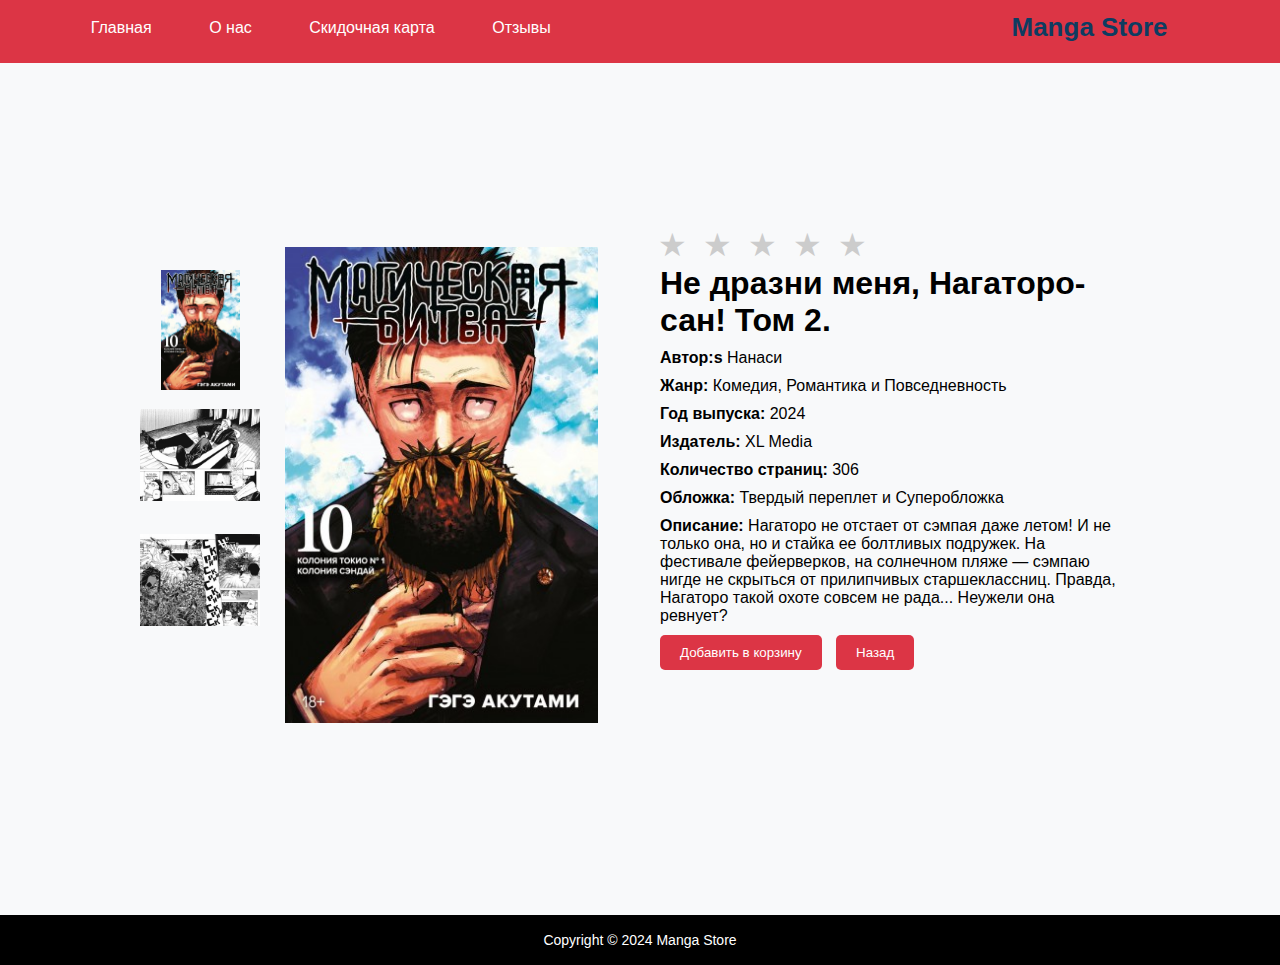
<file: pagestovar/tovar4.html>
<!DOCTYPE html>
<html lang="ru">
<head>
  <meta charset="UTF-8">
  <meta name="viewport" content="width=device-width, initial-scale=1.0">
  <title>Интернет-магазин комиксов</title>
  <link rel="stylesheet" href="style.css">
</head>
<body>
 <div class="container">
    <div class="header">
      <div class="menu">
        <a href="../index.html">Главная</a>
        <a href="../about.html">О нас</a>
        <a href="../sale.html">Скидочная карта</a>
        <a href="../otz.html">Отзывы</a>
      </div>
      <div class="logo">
        <h1>Manga Store</h1>
      </div>
    </div>  

  <div class="main">
    <div class="product-container">
      <div class="product-images">
        <div class="image-thumbnails">
          <img src="imaget4/1.jpg" alt="Product Thumbnail 1" onclick="changeImage(this)" />
          <img src="imaget4/2.jpg" alt="Product Thumbnail 2" onclick="changeImage(this)" />
          <img src="imaget4/3.jpg" alt="Product Thumbnail 3" onclick="changeImage(this)" />
        </div>
        <div class="main-image">
          <img id="main-image " src="imaget4/1.jpg" alt="Product Image 1" />
        </div>
      </div>
      <div class="star-rating">
        <span class="star-rating__star" data-rating="1">★</span>
        <span class="star-rating__star" data-rating="2">★</span>
        <span class="star-rating__star" data-rating="3">★</span>
        <span class="star-rating__star" data-rating="4">★</span>
        <span class="star-rating__star" data-rating="5">★</span>
      </div>
      <div class="product-details">
        <h1>Не дразни меня, Нагаторо-сан! Том 2.</h1>
        
        <p>
          <b>Автор:s</b> Нанаси
        </p>
        <p>
          <b>Жанр:</b> Комедия, Романтика и Повседневность
        </p>
        <p>
          <b>Год выпуска:</b> 2024
        </p>
        <p>
          <b>Издатель:</b> XL Media
        </p>
        <p>
          <b>Количество страниц:</b> 306
        </p>
        <p>
          <b>Обложка: </b> Твердый переплет и Суперобложка
        </p>
        <p>
          <b>Описание:</b> Нагаторо не отстает от сэмпая даже летом! И не только она, но и стайка ее болтливых подружек. На фестивале фейерверков, на солнечном пляже — сэмпаю нигде не скрыться от прилипчивых старшеклассниц. Правда, Нагаторо такой охоте совсем не рада... Неужели она ревнует?
        </p>
        <button class="btn add-to-cart">Добавить в корзину</button>
        <button class="btn back-btn">
          <a href="../index.html">Назад</a>
        </button>
      </div>
    </div>
  </div>
</div>

  <div class="footer">
    <div class="copyright">
      <p>Copyright © 2024 Manga Store</p>
    </div>
  </div>

  <script src="script.js"></script>

</body>
</html>
</file>
<file: style.css>
* {
    margin: 0;
    padding: 0;
    box-sizing: border-box;
    font-family: sans-serif;
  }
  
  html, body {
    height: 100%;
  }

  body {
    font-family: Arial, Helvetica, sans-serif;
    font-size: 16px;
  }
  
  .container {
    min-height: 100%;
    display: flex;
    flex-direction: column;
    background-color: #f8f9fa;
  }
  
  .header {
    display: flex;
    background-color: #dc3545;
    padding: 20px;
      margin: -8px;
      justify-content: space-between;
      align-items: center;
    /*background-image: url(images/logo.jpg);*/
  }
  
  .menu {
    display: flex;
  justify-content: space-between;
  align-items: center;
  padding: 0%  20%;
  padding-left: 50px;
  }
  
  .menu a {
    text-decoration: none;
  color: #fff;
  font-size: 16px;
  padding: 0 10%;
  white-space: nowrap;
  }
  
  .menu a:hover {
    color: #ccc;
  }
  
  .active {
    color: #333;
  }
  
  .logo {
    font-size: 24px;
  font-weight: bold;
  color: #0d3c61;
  padding-right: 8%; 
  }

  .logo h1 {
    font-size: 26px;
  }
  
  .main {
    flex: 1 0 auto;
    height: 100%;
  }
  
  .products {
    display: flex;
    position: relative;
    justify-content: space-around;
    flex-wrap: wrap;
    padding-left: 10%;
    padding-top: 5%;
  }
  
  .products__container {
    display: grid;
    grid-template-columns: repeat(4, 1fr);
    grid-gap: 30px;
    width: 100%;
    height: 100%;  

  }
  
  .product {
    position: relative;
    width: 50%;
    height: 100%;
    margin-bottom:30%;
    background-color: #fff;
    box-shadow: 0 0 10px #ccc;
  }
  
  .product img {
    width: 100%;
    height: 45%;
  }
  
  .product__info {
    padding: 10px;
  }
  
  .product__info h3 {
    font-size: 18px;
    font-weight: bold;
    color: #0d3c61;
    margin-top: 5%;
  }

  .product__info a{
    text-decoration: none;
  }
  
  .product__info p {
    font-size: 14px;
    color: #000;
    margin-top: 5%;
  }
  
  .product__price {
    font-size: 16px;
    font-weight: bold;
    color: #f00;
    position: absolute;
    bottom: 11%;
    left: 30%;
  }
  
  .product button {
    position: absolute;
    padding: 5% 20%;
    border: none;
    border-radius: 5px;
    background-color: #dc3545;
    color: #fff;
    cursor: pointer;
    white-space: nowrap;
    bottom: 3%;
    left: 10%;
  }
  
  .btn:hover {
    background-color: #25bd0a;
  }

  .pagination {
    margin-bottom: 2%;
    margin-top: 3%;
    padding-right: 10%;
  }
  
  .pagination a {
    margin-right: 10px;
    text-decoration: none;
    color: #000;
  }
  
  .pagination a:hover {
    color: #f00;
  }
  
  .pagination a.active {
    color: #f00;
  }
  
  .footer {
    height: 50px;
  background-color: #000;
  color: #fff;
  display: flex;
  justify-content: center;
  align-items: center;
  width: 100%;
    
  }
  
  #copyright{
    font-size: 14px;
  }
  .footer p {
    font-size: 14px;
  }

.prevButton,
.nextButton {
  display: inline-block;
  padding: 5px 10px;
  border: 1px solid #ccc;
  border-radius: 5px;
  background-color: #f5f5f5;
  cursor: pointer;
}

.prevButton:hover,
.nextButton:hover {
  background-color: #e5e5e5;
}

.prevButton {
  margin-right: 10px;
}
  
.main1 {
  position: relative;
  display: flex;
  justify-content: center;
  align-items: center;
  height: calc(100vh - 120px);
  padding: 20px;
}

.about{
position: absolute;
margin-bottom: 30%;
}

.main1 h1 {
  font-size: 2rem;
  margin-bottom: 30px;
}

.main1 p {
  font-size: 16px;
  line-height: 1.5;
}

.text1{
  margin-bottom: 5%;
}

.text2{
  margin-top: 15%;
}

/*Корзина*/
#cart {
  width: 300px;
  border: 1px solid #ccc;
  padding: 20px;
}

.cart__item {
  display: flex;
  justify-content: space-between;
  align-items: center;
  border-bottom: 1px solid #ccc;
  padding: 10px 0;
}

.cart__item-name {
  font-size: 1.2rem;
}

.cart__item-price {
  font-size: 1.4rem;
}

.cart__total {
  font-size: 1.6rem;
  font-weight: bold;
}

.buy {
  margin-left: 10%;
  font-size: 1.2rem;
  font-weight: bold;
}

/* sale */

.contact_form ul {
  width:750px;
  list-style-type:none;
  list-style-position:outside;
  margin:0px;
  padding:0px;
}
.contact_form li{
  padding:12px; 
  border-bottom:1px solid #eee;
  position:relative;
} 
.contact_form li:first-child, .contact_form li:last-child {
  border-bottom:1px solid #777;
}

.contact_form h2 {
  margin:0;
  display: inline;
}
.required_notification {
  color:#d45252;
  margin:5px 0 0 0;
  display:inline;
  float:right;
}

.contact_form label {
  width:150px;
  margin-top: 3px;
  display:inline-block;
  float: left;
  padding:3px;
}
.contact_form input {
  height:20px;
  width:220px;
  padding:5px 8px;
}
.contact_form textarea {padding:8px; width:300px;}
.contact_form button {margin-left:156px;}

.contact_form input, .contact_form textarea {
  border:1px solid #aaa;
  box-shadow: 0px 0px 3px #ccc, 0 10px 15px #eee inset;
  border-radius:2px;
}
.contact_form input:focus, .contact_form textarea:focus {
  background: #fff;
  border:1px solid #555;
  box-shadow: 0 0 3px #aaa;
}
button.submit {
  background-color: #d45252;
  background: -webkit-gradient(linear, left top, left bottom, from(#d45252), to(#d45252));
  background: -webkit-linear-gradient(top, #d45252, #d45252);
  background: -moz-linear-gradient(top, #d45252, #d45252);
  background: -ms-linear-gradient(top, #d45252, #d45252);
  background: -o-linear-gradient(top, #d45252, #d45252);
  background: linear-gradient(top, #d45252, #d45252);
  border: 1px solid #d45252;
  border-bottom: 1px solid #d45252;
  border-radius: 3px;
  -webkit-border-radius: 3px;
  -moz-border-radius: 3px;
  -ms-border-radius: 3px;
  -o-border-radius: 3px;
  box-shadow: inset 0 1px 0 0 #d45252;
  -webkit-box-shadow: 0 1px 0 0 #d45252 inset ;
  -moz-box-shadow: 0 1px 0 0 #d45252 inset;
  -ms-box-shadow: 0 1px 0 0 #d45252 inset;
  -o-box-shadow: 0 1px 0 0 #d45252 inset;
  color: white;
  font-weight: bold;
  padding: 6px 20px;
  margin-left: 33%;
  text-align: center;
  text-shadow: 0 -1px 0 #d45252;
}

button.submit:hover {
  background-color: #44d86b;
  background: -webkit-gradient(linear, left top, left bottom, from(#44d86b), to(#44d86b));
  background: -webkit-linear-gradient(top, #44d86b, #44d86b);
  background: -moz-linear-gradient(top, #44d86b, #44d86b);
  background: -ms-linear-gradient(top, #44d86b, #44d86b);
  background: -o-linear-gradient(top, #44d86b, #44d86b);
  background: linear-gradient(top, #44d86b, #44d86b);
  border: 1px solid #44d86b;
  border-bottom: 1px solid #44d86b;
  border-radius: 3px;
  -webkit-border-radius: 3px;
  -moz-border-radius: 3px;
  -ms-border-radius: 3px;
  -o-border-radius: 3px;
  box-shadow: inset 0 1px 0 0 #44d86b;
  -webkit-box-shadow: 0 1px 0 0 #44d86b inset ;
  -moz-box-shadow: 0 1px 0 0 #44d86b inset;
  -ms-box-shadow: 0 1px 0 0 #44d86b inset;
  -o-box-shadow: 0 1px 0 0 #44d86b inset;
  opacity:.85;
  cursor: pointer;
}
button.submit:active {
  border: 1px solid #44d86b;
  background-color: #44d86b;
  box-shadow: 0 0 10px 5px #44d86b inset;
  -webkit-box-shadow:0 0 10px 5px #44d86b inset ;
  -moz-box-shadow: 0 0 10px 5px #44d86b inset;
  -ms-box-shadow: 0 0 10px 5px #44d86b inset;
  -o-box-shadow: 0 0 10px 5px #44d86b inset;
}

button.submit1 {
  background-color: #d45252;
  background: -webkit-gradient(linear, left top, left bottom, from(#d45252), to(#d45252));
  background: -webkit-linear-gradient(top, #d45252, #d45252);
  background: -moz-linear-gradient(top, #d45252, #d45252);
  background: -ms-linear-gradient(top, #d45252, #d45252);
  background: -o-linear-gradient(top, #d45252, #d45252);
  background: linear-gradient(top, #d45252, #d45252);
  border: 1px solid #d45252;
  border-bottom: 1px solid #d45252;
  border-radius: 3px;
  -webkit-border-radius: 3px;
  -moz-border-radius: 3px;
  -ms-border-radius: 3px;
  -o-border-radius: 3px;
  box-shadow: inset 0 1px 0 0 #d45252;
  -webkit-box-shadow: 0 1px 0 0 #d45252 inset ;
  -moz-box-shadow: 0 1px 0 0 #d45252 inset;
  -ms-box-shadow: 0 1px 0 0 #d45252 inset;
  -o-box-shadow: 0 1px 0 0 #d45252 inset;
  color: white;
  font-weight: bold;
  padding: 6px 20px;
  margin-left: 21%;
  text-align: center;
  text-shadow: 0 -1px 0 #d45252;
}

button.submit1:hover {
  background-color: #44d86b;
  background: -webkit-gradient(linear, left top, left bottom, from(#44d86b), to(#44d86b));
  background: -webkit-linear-gradient(top, #44d86b, #44d86b);
  background: -moz-linear-gradient(top, #44d86b, #44d86b);
  background: -ms-linear-gradient(top, #44d86b, #44d86b);
  background: -o-linear-gradient(top, #44d86b, #44d86b);
  background: linear-gradient(top, #44d86b, #44d86b);
  border: 1px solid #44d86b;
  border-bottom: 1px solid #44d86b;
  border-radius: 3px;
  -webkit-border-radius: 3px;
  -moz-border-radius: 3px;
  -ms-border-radius: 3px;
  -o-border-radius: 3px;
  box-shadow: inset 0 1px 0 0 #44d86b;
  -webkit-box-shadow: 0 1px 0 0 #44d86b inset ;
  -moz-box-shadow: 0 1px 0 0 #44d86b inset;
  -ms-box-shadow: 0 1px 0 0 #44d86b inset;
  -o-box-shadow: 0 1px 0 0 #44d86b inset;
  opacity:.85;
  cursor: pointer;
}
button.submit1:active {
  border: 1px solid #44d86b;
  background-color: #44d86b;
  box-shadow: 0 0 10px 5px #44d86b inset;
  -webkit-box-shadow:0 0 10px 5px #44d86b inset ;
  -moz-box-shadow: 0 0 10px 5px #44d86b inset;
  -ms-box-shadow: 0 0 10px 5px #44d86b inset;
  -o-box-shadow: 0 0 10px 5px #44d86b inset;
}

.contact_form input:focus, .contact_form textarea:focus { 
  padding-right:70px;
}

.contact_form input, .contact_form textarea { 
  -moz-transition: padding .25s;
  -webkit-transition: padding .25s;
  -o-transition: padding .25s;
  transition: padding .25s;
}

.contact_form input, .contact_form textarea {
  padding-right:30px;
}

input:required, textarea:required {
  background: #fff url(C:\\Users\\Professional\\Desktop\\img\\4.png) no-repeat 98% center;
  background-size: 9%;
}

::-webkit-validation-bubble-message {
  padding: 1em;
}

.contact_form input:focus:invalid, .contact_form textarea:focus:invalid { 
  background: #fff url(C:\\Users\\Professional\\Desktop\\img\\1.png) no-repeat 98% center;
  background-size: 9%;
  box-shadow: 0 0 5px #d45252;
  border-color: #b03535
}

.contact_form input:required:valid, .contact_form textarea:required:valid { 
  background: #fff url(C:\\Users\\Professional\\Desktop\\img\\3.png) no-repeat 98% center;
  background-size: 9%;
  box-shadow: 0 0 5px #5cd053;
  border-color: #28921f;
}

.form_hint {
  background: #d45252;
  border-radius: 3px 3px 3px 3px;
  color: white;
  margin-left:8px;
  padding: 1px 6px;
  z-index: 999; 
  position: absolute; 
  display: none;
}

.form_hint::before { 
  content: "\25C0"; 
  color:#d45252; 
  position: absolute; 
  top:1px; 
  left:-6px; 
}

.contact_form input:focus + .form_hint {display: inline;}
.contact_form input:required:valid + .form_hint {background: #28921f;}
.contact_form input:required:valid + .form_hint::before {color:#28921f;} 

.footer2 {
height: 50px;
margin-top: 13%;
background-color: #000;
color: #fff;
display: flex;
justify-content: center;
align-items: center;
width: 100%;
}

.footer3 {
  height: 50px;
  margin-top: 18%;
  background-color: #000;
  color: #fff;
  display: flex;
  justify-content: center;
  align-items: center;
  width: 100%; 
  }

#copyright1{
  font-size: 14px;
}
.footer1 p {
  font-size: 14px;
}

.korzina{
  position: absolute;
  margin-left: 82%;
  margin-bottom: 20%;
}

.kor{
  width:60%;
  background-color: #d45252;
  border: 0;
}

.korb{
  height: 50%;
  width: 70%;
  background-color: #d45252;
  border: 0;
}

.korb:hover{
  background-color: #25bd0a;
  .kor{
    background-color: #25bd0a;
  }
}

.required_notifadication{
  color: #d45252;
  margin: 5px 0 0 0 ;
  display: inline;
  float: right;
}

.error {
  color: red;
}

#cart {
  position: fixed;
  top: 50%;
  left: 50%;
  transform: translate(-50%, -50%);
  width: 300px;
  height: 400px;
  background-color: white;
  z-index: 1000;
  transition: all 0.5s ease-in-out;
}

.hidden {
  display: none;
} 

#overlay {
  position: fixed;
  top: 0;
  left: 0;
  width: 100%;
  height: 100%;
  background-color: rgba(0, 0, 0, 0.5);
  z-index: 999;
  opacity: 0;
  transition: opacity 0.5s ease-in-out;
}

.shown {
  opacity: 1;
}

.close-button {
  float: right;
  font-size: 20px;
  cursor: pointer;
}

.products1 {
  display: flex;
  position: relative;
  justify-content: space-around;
  flex-wrap: wrap;
  padding-left: 0%;
  padding-top: 0%;
}

.products2 {
  display: flex;
  position: relative;
  justify-content: space-around;
  flex-wrap: wrap;
  padding-left: 24%;
  padding-top: 5%;
}

#okno1 h2{
  margin-left: 35%;
}

#okno1 label{
 margin-left: 12%;
}

.star-rating {
  display: flex;
  justify-content: center;
  align-items: center;
  font-size: 2rem;
  height: 10%;
  margin-right: 8%;
  bottom: 45%;
}

.star-rating__star {
  margin: 0 0.5rem;
  cursor: pointer;
  color: #ccc;
}

.star-rating__star:hover {
  color: #ffc107;
}

.star-rating__star--active {
  color: #ffc107;
}
</file>
<file: pagestovar/style.css>
* {
  margin: 0;
  padding: 0;
  box-sizing: border-box;
  font-family: sans-serif;
}


.container {
  min-height: 100%;
    display: flex;
    flex-direction: column;
    background-color: #f8f9fa;
}

.header {
  display: flex;
  background-color: #dc3545;
  padding: 20px;
    margin: -8px;
    justify-content: space-between;
    align-items: center;
}

.menu {
  display: flex;
  justify-content: space-between;
  align-items: center;
  padding: 0% 20%;
  padding-left: 50px;
}

.menu a {
  text-decoration: none;
  color: #fff;
  font-size: 16px;
  padding: 0 10%;
  white-space: nowrap;
}

.menu a:hover {
  color: #ccc;
}

.active {
  color: #333;
}

.logo {
  font-size: 24px;
  font-weight: bold;
  color: #0d3c61;
  padding-right: 8%;    
}

.logo h1 {
  font-size: 26px;
}

.main {
  display: flex;
  justify-content: center;
  align-items: center;
  height: calc(100vh - 40px);
}

.product-container {
  position: relative;
  width: 1000px;
  display: flex;
  justify-content: space-between;
}

.product-images {
  display: flex;
  align-items: center;
  justify-content: center;

}

.main-image {
  width: 100%;
  height: 100%;
  margin-left: 20px;
}

#main-image {
  height: 250px;
}

.main-image img {
  width: 100%;
  height: 100%;
  object-fit: contain;
}

.image-thumbnails {
  overflow-x: hidden;
  overflow-y: hidden;
  display: flex;
  flex-direction: column;
  gap: 5px;
  height: 430px;
  overflow-y: scroll;
  width: 40%;
}

.image-thumbnails img {
  width: 120px;
  height: 120px;
  object-fit: contain;
  cursor: pointer;
}

.image-thumbnails::-webkit-scrollbar {
  display: none;
}

.product-images:hover .image-thumbnails::-webkit-scrollbar {
  display: block;
} 

.product-details {
  width: 50%;
  padding: 20px;
}

.product-details h1 {
  font-size: 2rem;
  margin-bottom: 10px;
}

.product-details p {
  margin-bottom: 10px;
}

.product-details button {
  padding: 10px 20px;
  border: none;
  border-radius: 5px;
  background-color: #dc3545;
  color: #fff;
  cursor: pointer;
}

.product-details button:hover {
  background-color: #f07272;
}

.back-btn {
  margin-left: 10px;
  background-color: #fff;
}

.back-btn a{
  text-decoration: none;
  color: #fff;
}

.footer {
  height: 50px;
  background-color: #000;
  color: #fff;
  display: flex;
  justify-content: center;
  align-items: center;
}

.copyright {
  font-size: 14px;
}

.star-rating {
  position: absolute;
  display: flex;
  justify-content: center;
  align-items: center;
  font-size: 2rem;
  height: 10%;
  margin-left: 51%;
  bottom: 95%;
}

.star-rating__star {
  margin: 0 0.5rem;
  cursor: pointer;
  color: #ccc;
}

.star-rating__star:hover {
  color: #ffc107;
}

.star-rating__star--active {
  color: #ffc107;
}
</file>
